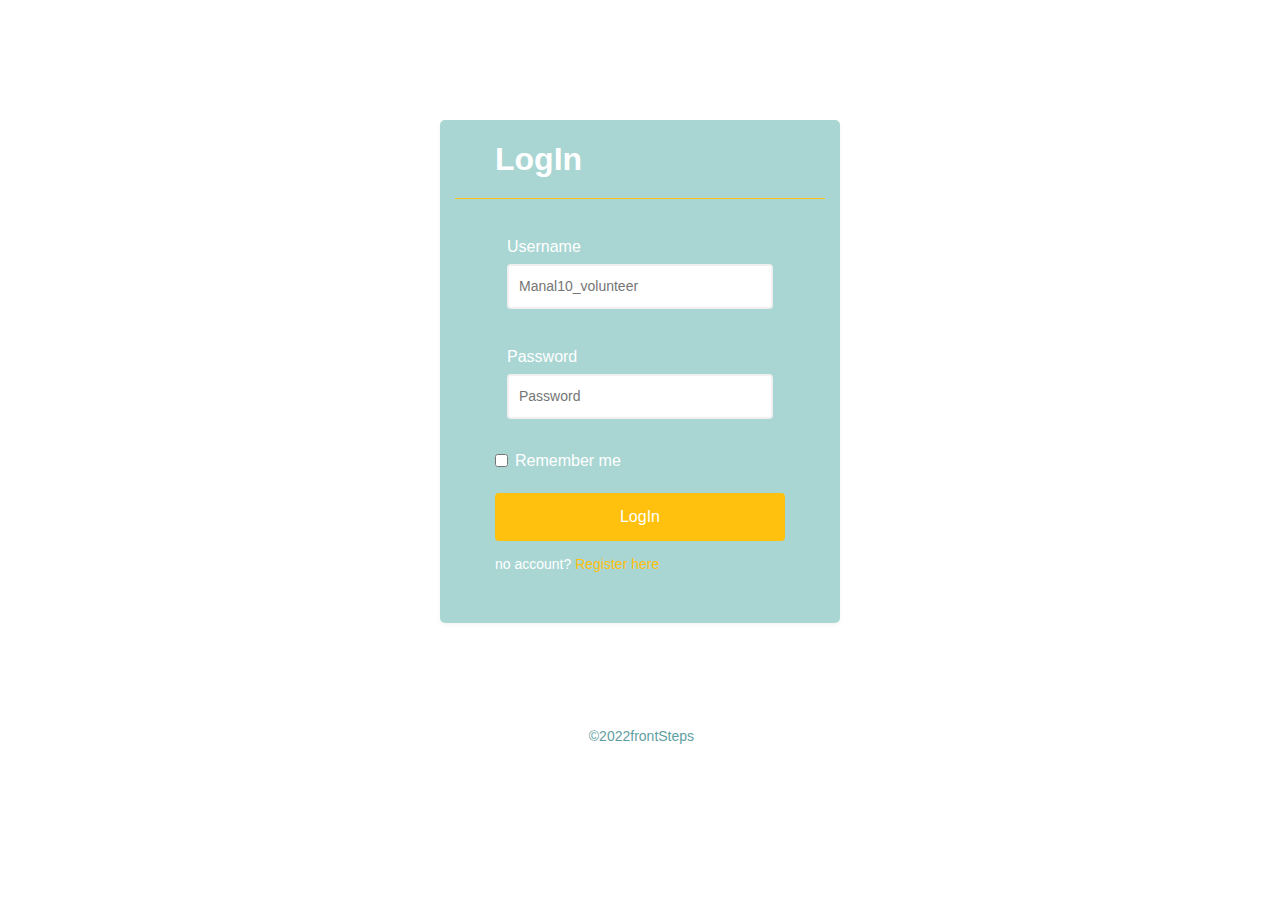
<file: logIn.html>
<!DOCTYPE html>
<html lang="en">
<head>
    <meta charset="UTF-8">
    <meta http-equiv="X-UA-Compatible" content="IE=edge">
    <meta name="viewport" content="width=device-width, initial-scale=1.0">
    <title>Log In</title>
    <link rel="stylesheet" href="https://maxcdn.bootstrapcdn.com/bootstrap/4.0.0/css/bootstrap.min.css" integrity="sha384-Gn5384xqQ1aoWXA+058RXPxPg6fy4IWvTNh0E263XmFcJlSAwiGgFAW/dAiS6JXm" crossorigin="anonymous">
    <link rel="stylesheet" href="css/style.css">
</head>
<body class="loginPage">
      <!--start form-->
      <div class="container">
        <div class="header">
            <h2>LogIn</h2>
        </div>
        <form method="POST" class="form" action="php/login.php">
            <div class="form-control">
                <label for="username">Username</label>
                <input type="text"  name='username' id="username" placeholder="Manal10_volunteer" required  />
            </div>
            <div class="form-control">
                <label for="password">Password</label>
                <input type="password" name="password" placeholder="Password" id="password_login" 
                    pattern="(?=.*\d)(?=.*[a-z])(?=.*[A-Z]).{8,}" 
                    title="Must contain at least one number and one uppercase and lowercase letter,
                     and at least 8 or more characters" required/>
            </div>
            <div class="form-check mb-2 mr-sm-2">
              <input class="form-check-input" type="checkbox" id="inlineFormCheck">
              <label class="form-check-label" for="inlineFormCheck">
                Remember me
              </label>
            </div>
            <input class="btn" type="submit"  name="logIn" value="LogIn" onclick="redirect(event)"></input>
            <p class="noAccount"> no account? <a href="signUp.html" class="registerLink"> Register here</a></p>
        </form>
        
    </div>

  
      <!--End form-->

<p class="copyright" style="margin-left: 46%; margin-top: 100px; color:cadetblue;">&copy;2022frontSteps</p>
<script src="Js/login.js"></script>
</body>
</html>
</file>
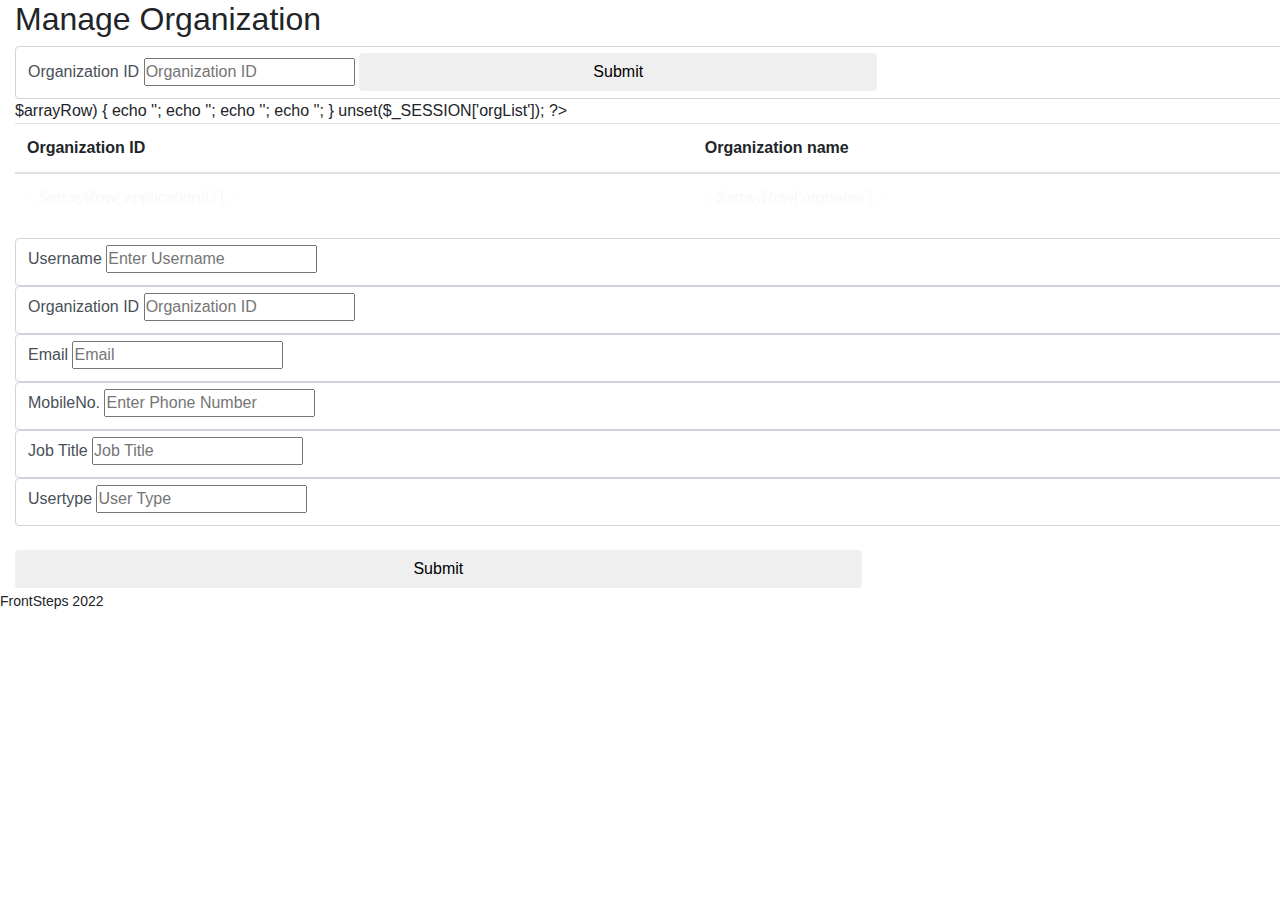
<file: manageorg.html>
<!DOCTYPE html>
<html lang="en">
<head>
    <meta charset="UTF-8">
    <meta http-equiv="X-UA-Compatible" content="IE=edge">
    <meta name="viewport" content="width=device-width, initial-scale=1.0">
    <title>Manage Organization</title>
    <link rel="stylesheet" href="https://maxcdn.bootstrapcdn.com/bootstrap/4.0.0/css/bootstrap.min.css" integrity="sha384-Gn5384xqQ1aoWXA+058RXPxPg6fy4IWvTNh0E263XmFcJlSAwiGgFAW/dAiS6JXm" crossorigin="anonymous">
    <link rel="stylesheet" href="css/style.css">
</head>


<body class="manageorgPage">
  
      <!--start form-->
      <div class="container">
        <div class="header">
            <h2>Manage Organization</h2>
			<header>
</header>
		
        <form id="form" class="form" action="manageOrgCheck.php">
		<div class="form-control">

        <label for="orgid"> Organization ID </label>
            <input type="text" name="orgid" id="orgid" placeholder="Organization ID">
            <input type="submit" value="Submit" class="btn col-5">
        </div>
		</form>

        <div>
        <table class="table" id="orgList">
        <thead>
                    <tr>
                        <th> Organization ID</th>
                        <th>Organization name</th>
                        
                    </tr>
                </thead>
                <tbody class="text-light">
				
                <?php
                    session_start();
                    if(!isset($_SESSION['orgList'])){
                        header("Location:manageOrgCheck.php");
                    }
                    foreach ($_SESSION['orgList'] as $index => $arrayRow) {
                        echo '<tr>';
                        echo '<td>'. $arrayRow['applicationID'] .'</td>';
                        echo '<td>'. $arrayRow['orgname'] .'</td>';
                        echo '</tr>';
                    }
                    unset($_SESSION['orgList']);
                ?>

                </tbody>
                </table>
				</div>


		    <form id="form" class="form" action="insertmanageorg.php">

			    <div class="form-control">
                <label for="username">Username</label>
                <input type="text"  name='username' id="username" placeholder="Enter Username"required  />
                </div>
				
			    <div class="form-control">
                <label for="orgid"> Organization ID </label>
                <input type="text" name="orgid" id="orgid" placeholder="Organization ID">
                </div>
				
			    <div class="form-control">                
				<label for="email">Email</label>
				<input type="email" name= "email" id="email" placeholder="Email" required>   
                </div>
				
			    <div class="form-control">                
				<label for="phone">MobileNo.</label>
				<input type="text" name= "phone" id="phone" placeholder="Enter Phone Number" required>   
                </div>
				
			    <div class="form-control">                
				<label for="job"> Job Title </label>
                <input type="text" name="job" id="job" placeholder="Job Title">
                </div>
				
			    <div class="form-control">				
				<label for="usertype"> Usertype </label>
                <input type="text" name="usertype" id="usertype" placeholder="User Type">
                </div>  
						
                <br>
                <input type="submit" value="Submit" class="btn col-8">
				</form>

        
    </div>
   
</div>
</div>
</main>
<footer>
    <p>FrontSteps 2022
    </p>
</footer>
</div>
</body>

</html>
</file>
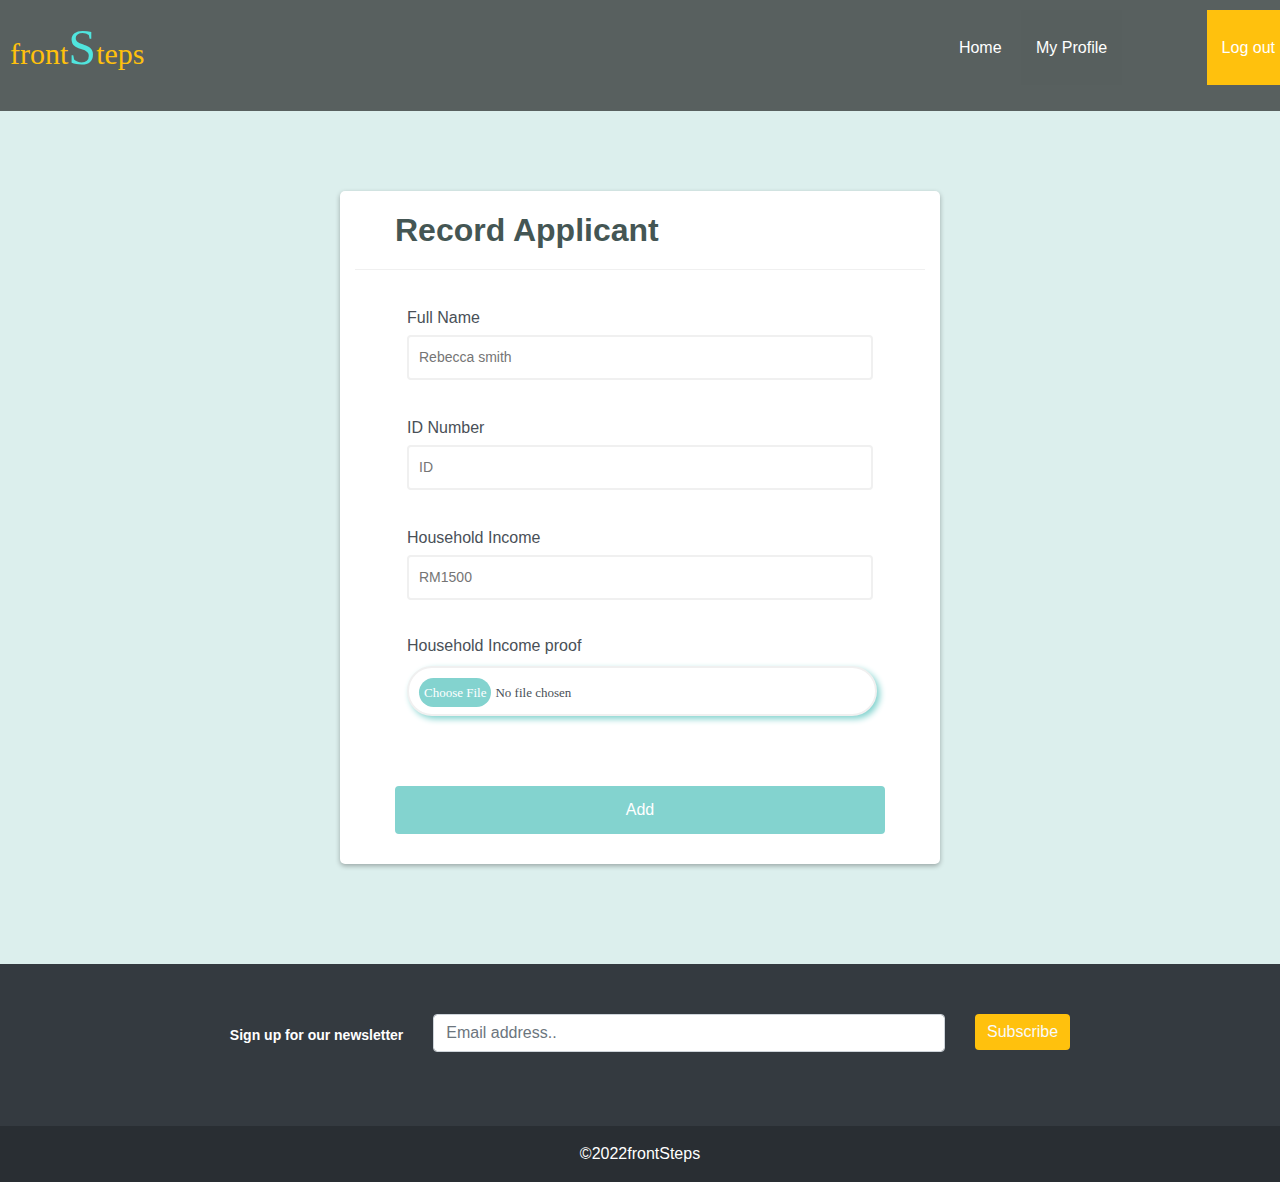
<file: recordApplicant.html>
<!DOCTYPE html>
<html lang="en">
<head>
    <meta charset="UTF-8">
    <meta http-equiv="X-UA-Compatible" content="IE=edge">
    <meta name="viewport" content="width=device-width, initial-scale=1.0">
    <title>Organization Represensitive</title>
    <link rel="stylesheet" href="https://maxcdn.bootstrapcdn.com/bootstrap/4.0.0/css/bootstrap.min.css" integrity="sha384-Gn5384xqQ1aoWXA+058RXPxPg6fy4IWvTNh0E263XmFcJlSAwiGgFAW/dAiS6JXm" crossorigin="anonymous">
    <link rel="stylesheet" href="https://cdnjs.cloudflare.com/ajax/libs/font-awesome/4.7.0/css/font-awesome.min.css">
    <link rel="stylesheet" href="https://maxcdn.bootstrapcdn.com/bootstrap/4.0.0/css/bootstrap.min.css" integrity="sha384-Gn5384xqQ1aoWXA+058RXPxPg6fy4IWvTNh0E263XmFcJlSAwiGgFAW/dAiS6JXm" crossorigin="anonymous">
    <link rel="stylesheet" href="css/style.css">
    <link rel="stylesheet" href="css/orgRep.css">
</head>
<body style="background-color: #dcefed">
    <div class="fullContainer " id="orgRepSection">
        <!--------------Start Navigation bar------------------->
        <header style="position: relative;">
            <div class="container" style="padding: 10px;">
                <div class="logo" style="color: #ffc10d; font-size: 30px; padding-top: 0; font-family: 'Monoton', cursive;">
                 <a href="orgRep.html">front<span style="color: #50e5de; font-size:50px;">S</span>teps</a>
                </div>
                <nav class="topnav">
                    <ul>
                        <li>
                            <a href="orgRep.html">Home</a>
                        </li>
                        <div class="dropdown">  
                            <button onmouseover="myProfile()" class="dropbtn">My Profile</button>  
                            <div id="myDropdown1" class="dropdown-content">  
                              <a href="recordApplicant.html">Record Applicant</a>  
                              <a href="organizeAppeal.html">Organize Appeal</a>  
                              <a href="recordContribution.html">Record Contribution</a>  
                              <a href="RecordDisbursement.html">Record Disbursement</a>  
                            </div>  
                          </div>  
                          <li>
                            <a href="index.html" style="background-color: var(--themeYellow);">Log out</a>
                        </li>
                    </ul>
                </nav>
            </div>
        </header>
 <!--------------Navigation bar------------------->
      <!--start form-->
<div class="applicantPage">
      <a href="#" name="record"></a>
      <div class="container">
        <div class="header">
            <h2 style="color: #445654;">Record Applicant</h2>
        </div>
        <form id="form" class="form" action="php/recordApplicant.php" method="POST">         
            <div class="form-control">
              <label for="Name"> Full Name</label>
                   <input type="text"  name='fullname' id="fullname" 
                   placeholder="Rebecca smith"  />
           </div>
            <div class="form-control">
                <label for="ID">ID Number</label>
                <input type="text" name="ID" 
                placeholder="ID" id="recordPassword" 
                    pattern="(?=.*\d)(?=.*[a-z])(?=.*[A-Z]).{8,}" 
                    title="Must contain at least one number
                     and one uppercase and lowercase letter,
                     and at least 8 or more characters" /> </div> 
            <div class="form-control">
              <label for="position">Household Income</label>
                   <input type="text"  name='income' 
                   id="recordPosition" placeholder="RM1500" />

           </div> 
           <div class="form-control">
               <h6>Household Income proof</h6>
               <input type="file" name="doc"  id="attachDoc"  class="col-lgo-12"/>
           </div>
            <input type="submit" name="addApplicant" value="Add" class="btn" id="recordApplicantBtn" onClick="randomString()" >
        </form>
    </div>
      <!--End form-->
</div>
<!-- start footer-->
<footer class="bg-dark text-center text-white">
<!-- Grid container -->
<div class="container ">
  <!-- Section: Form -->
  <section class="">
    <form action="">
      <!--Grid row-->
      <div class="row d-flex justify-content-center">
        <!--Grid column-->
        <div class="col-auto">
          <p class="pt-2">
            <strong>Sign up for our newsletter</strong>
          </p>
        </div>
        <!--Grid column-->

        <!--Grid column-->
        <div class="col-md-5 col-12">
          <!-- Email input -->
          <div class="form-outline form-white mb-4">
            <input type="email" id="form5Example2" class="form-control" placeholder="Email address.." />
          </div>
        </div>
        <!--Grid column-->
        <!--Grid column-->
        <div class="col-auto">
          <!-- Submit button -->
          <button type="submit" class="btn btn-outline-light mb-4">
            Subscribe
          </button>
        </div>
        <!--Grid column-->
      </div>
      <!--Grid row-->
    </form>
  </section>
  <!-- Section: Form -->
</div>
<!-- Grid container -->

<!-- Copyright -->
<div class="text-center p-3" style="background-color: rgba(0, 0, 0, 0.2);">
  &copy;2022frontSteps
</div>
<!-- Copyright -->
</footer>
<!--End footer-->

<script src="Js/orgRep.js"></script>
</body>
</html>
</file>
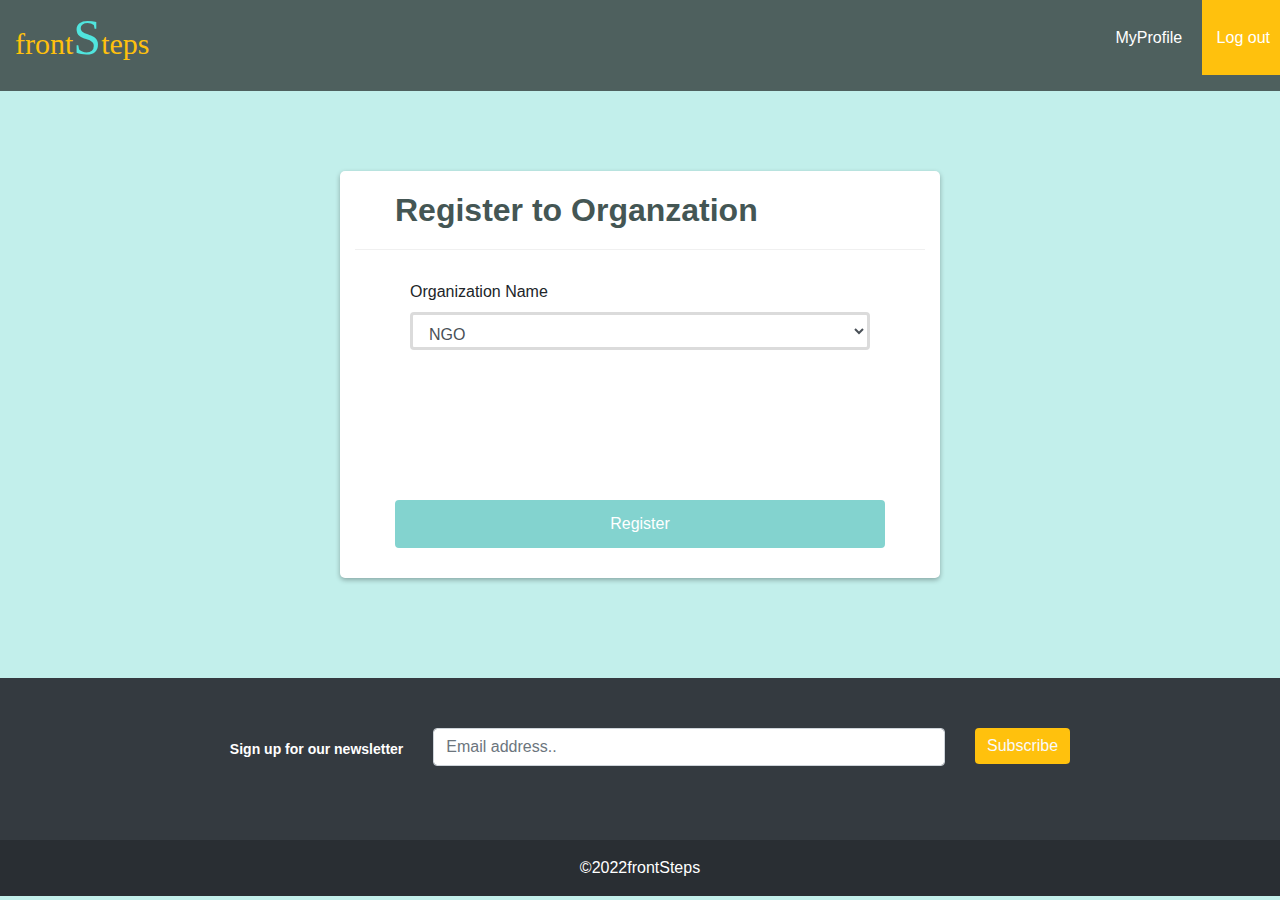
<file: selfRegister.html>
<!DOCTYPE html>
<html lang="en">
<head>
    <meta charset="UTF-8">
    <meta http-equiv="X-UA-Compatible" content="IE=edge">
    <meta name="viewport" content="width=device-width, initial-scale=1.0">
    <title>Organization Represensitive</title>
    <link rel="stylesheet" href="https://maxcdn.bootstrapcdn.com/bootstrap/4.0.0/css/bootstrap.min.css" integrity="sha384-Gn5384xqQ1aoWXA+058RXPxPg6fy4IWvTNh0E263XmFcJlSAwiGgFAW/dAiS6JXm" crossorigin="anonymous">
    <link rel="stylesheet" href="https://cdnjs.cloudflare.com/ajax/libs/font-awesome/4.7.0/css/font-awesome.min.css">
    <link rel="stylesheet" href="https://maxcdn.bootstrapcdn.com/bootstrap/4.0.0/css/bootstrap.min.css" integrity="sha384-Gn5384xqQ1aoWXA+058RXPxPg6fy4IWvTNh0E263XmFcJlSAwiGgFAW/dAiS6JXm" crossorigin="anonymous">
    <link rel="stylesheet" href="css/style.css">
    <link rel="stylesheet" href="css/orgRep.css">
</head>
<style>
    select.form-control:not([size]):not([multiple]) {
     height: calc(2.25rem + 2px); 
}

.applicantPage .form .btn{
  margin-top: 150px;
}

</style>
<body style="background-color: #c2efeb">
    <div class="fullContainer " id="orgRepSection">
        <!--------------Start Navigation bar------------------->
        <header style="position: relative;">
            <div class="container">
                <div class="logo" style="color: #ffc10d; font-size: 30px; padding-top: 0; font-family: 'Monoton', cursive;">
                 <a href="selfRegister.html">front<span style="color: #50e5de; font-size:50px;">S</span>teps</a>
                </div>
                <nav class="topnav">
                    <ul>
                        <li>
                            <a href="selfRegister.html">MyProfile</a>
                        </li> 
                          <li>
                            <a href="index.html" style="background-color: var(--themeYellow);">Log out</a>
                        </li>
                    </ul>
                </nav>
            </div>
        </header>
 <!--------------Navigation bar------------------->
      <!--start form-->
<div class="applicantPage">
      <a href="#" name="record"></a>
      <div class="container">
        <div class="header">
            <h2 style="color: #445654;">Register to Organzation </h2>
        </div>
        <form id="form" class="form" action="php/connect.php" method="POST">         
                <div class="col-lg-12">
                    <label>Organization Name</label>
                    <select style="box-shadow: none; padding-bottom: 0; border-color: rgb(219, 219, 219); border-style: solid;" id="orgs" class="form-control">
                        <option class="opt" value="Country" selected="">NGO</option>
                        <option value="Australia"> HELPAid </option>
                        <option value="Australia"> NGO </option>
                        <option value="Australia"> CharitAble </option>
                        <option value="Australia"> Donation Nation </option>
                        
                    </select>
                </div>     
            <input type="submit" name="addApplicant" value="Register" class="btn" id="registerOrg">
        </form>
    </div>
      <!--End form-->
</div>
<!-- start footer-->
<footer class="bg-dark text-center text-white">
<!-- Grid container -->
<div class="container ">
  <!-- Section: Form -->
  <section class="">
    <form action="">
      <!--Grid row-->
      <div class="row d-flex justify-content-center">
        <!--Grid column-->
        <div class="col-auto">
          <p class="pt-2">
            <strong>Sign up for our newsletter</strong>
          </p>
        </div>
        <!--Grid column-->

        <!--Grid column-->
        <div class="col-md-5 col-12">
          <!-- Email input -->
          <div class="form-outline form-white mb-4">
            <input type="email" id="form5Example2" class="form-control" placeholder="Email address.." />
          </div>
        </div>
        <!--Grid column-->
        <!--Grid column-->
        <div class="col-auto">
          <!-- Submit button -->
          <button type="submit" class="btn btn-outline-light mb-4">
            Subscribe
          </button>
        </div>
        <!--Grid column-->
      </div>
      <!--Grid row-->
    </form>
  </section>
  <!-- Section: Form -->
</div>
<!-- Grid container -->

<!-- Copyright -->
<div class="text-center p-3" style="background-color: rgba(0, 0, 0, 0.2);">
  &copy;2022frontSteps
</div>
<!-- Copyright -->
</footer>
<!--End footer-->

<script src="Js/orgRep.js"></script>
</body>
</html>
</file>
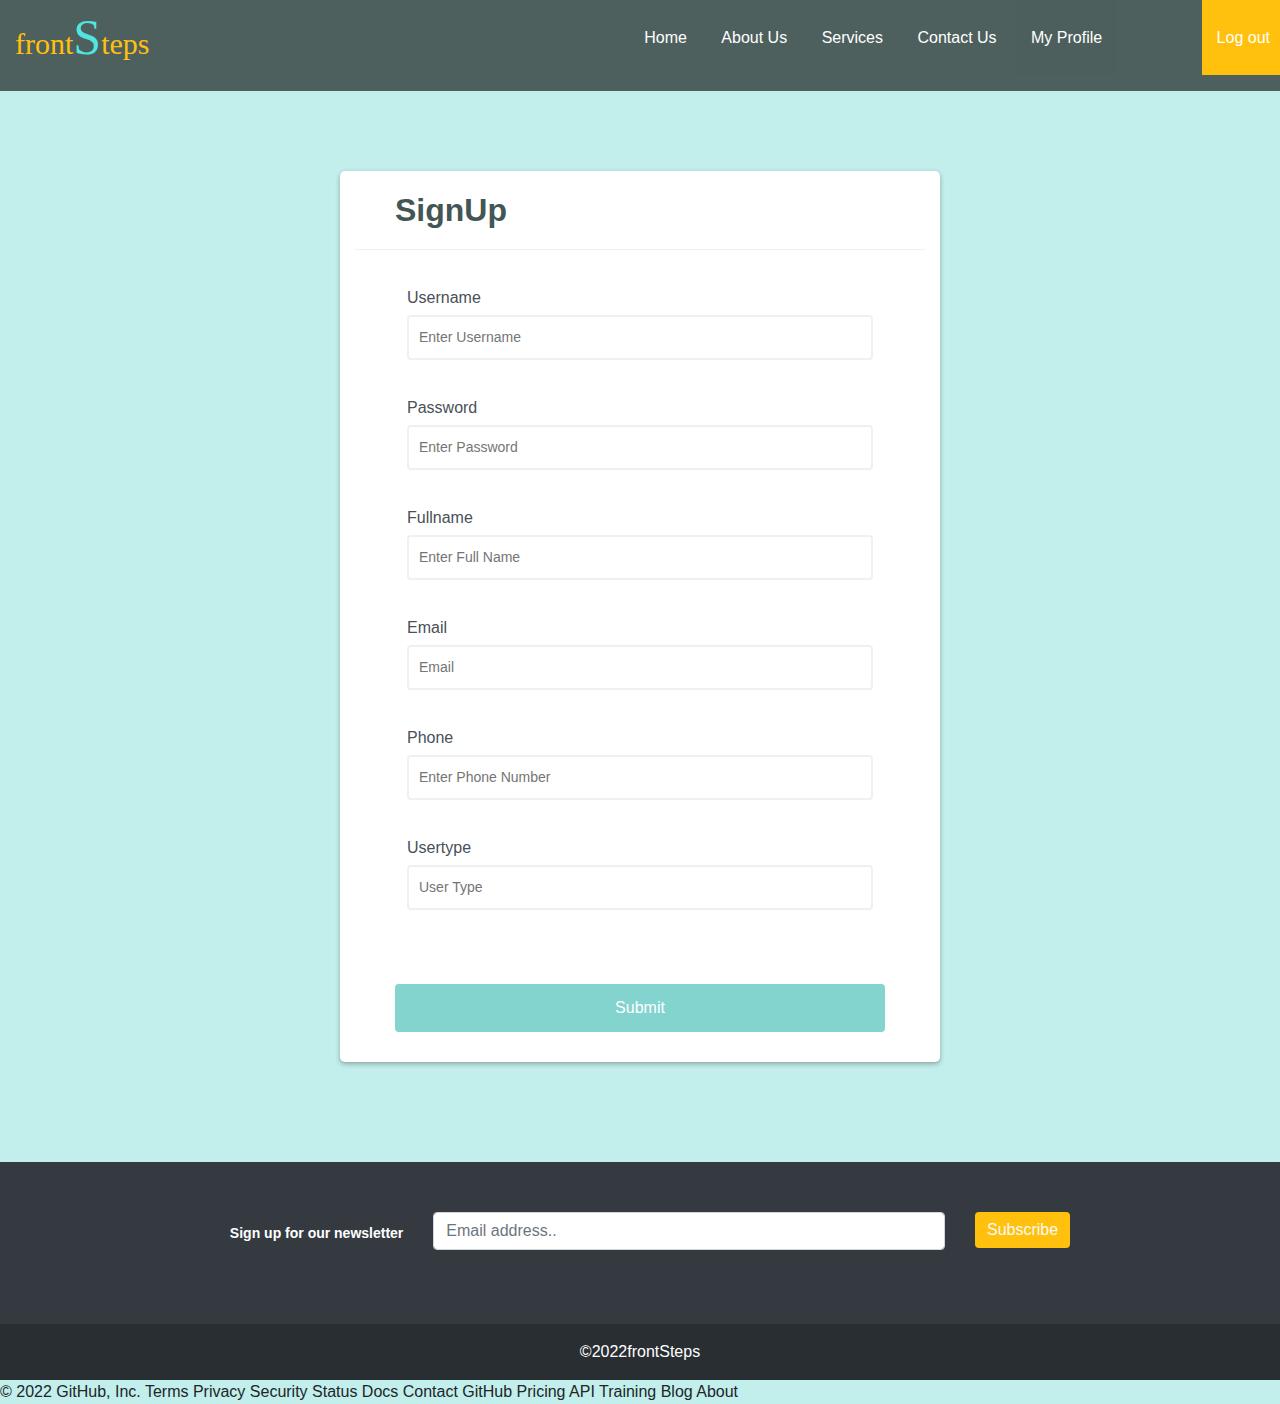
<file: signUp.html>
<!DOCTYPE html>
<html lang="en">
<head>
    <meta charset="UTF-8">
    <meta http-equiv="X-UA-Compatible" content="IE=edge">
    <meta name="viewport" content="width=device-width, initial-scale=1.0">
    <title>SignUp</title>
    <link rel="stylesheet" href="https://maxcdn.bootstrapcdn.com/bootstrap/4.0.0/css/bootstrap.min.css" integrity="sha384-Gn5384xqQ1aoWXA+058RXPxPg6fy4IWvTNh0E263XmFcJlSAwiGgFAW/dAiS6JXm" crossorigin="anonymous">
    <link rel="stylesheet" href="https://cdnjs.cloudflare.com/ajax/libs/font-awesome/4.7.0/css/font-awesome.min.css">
    <link rel="stylesheet" href="https://maxcdn.bootstrapcdn.com/bootstrap/4.0.0/css/bootstrap.min.css" integrity="sha384-Gn5384xqQ1aoWXA+058RXPxPg6fy4IWvTNh0E263XmFcJlSAwiGgFAW/dAiS6JXm" crossorigin="anonymous">
    <link rel="stylesheet" href="css/style.css">
    <link rel="stylesheet" href="css/orgRep.css">
</head>
<body style="background-color: #c2efeb">
    <div class="fullContainer " id="orgRepSection">
        <!--------------Start Navigation bar------------------->
        <header style="position: relative;">
            <div class="container">
                <div class="logo" style="color: #ffc10d; font-size: 30px; padding-top: 0; font-family: 'Monoton', cursive;">
                 <a href="orgRep.html">front<span style="color: #50e5de; font-size:50px;">S</span>teps</a>
                </div>
                <nav class="topnav">
                    <ul>
                        <li>
                            <a href="orgRep.html">Home</a>
                        </li>
                        <li>
                            <a href="#aboutSection">About Us</a>
                        </li>
                        <li>
                            <a href="#servicesSection">Services</a>
                        </li>
                        <li>
                            <a href="#contactSection">Contact Us</a>
                        </li>
                        <div class="dropdown">  
                            <button onmouseover="myProfile()" class="dropbtn">My Profile</button>  
                            <div id="myDropdown1" class="dropdown-content">  
                              <a href="recordApplicant.html">Record Applicant</a>  
                              <a href="organizeAppeal.html">Organize Appeal</a>  
                              <a href="recordContribution.html">Record Contribution</a>  
                              <a href="RecordDisbursement.html">Record Disbursement</a>  
                            </div>  
                          </div>  
                          <li>
                            <a href="index.html" style="background-color: var(--themeYellow);">Log out</a>
                        </li>
                    </ul>
                </nav>
            </div>
        </header>
 <!--------------Navigation bar------------------->
 
 
 
 

 
 <div class="applicantPage">
      <a href="#" name="record"></a>
      <div class="container">
        <div class="header">
            <h2 style="color: #445654;">SignUp</h2>
        </div>


		  <form id="form" class="form" action="signupUser.php" method="post">
			
			<div class="form-control">
            <label for="username">Username</label>
            <input type="text"  name='username' id="username" placeholder="Enter Username"required >
            </div>
           

            <div class="form-control">
            <label for="password">Password</label>
			<input type="password" name= "password" id="password" placeholder="Enter Password" required>   
			</div>  


            <div class="form-control">
            <label for="fullname">Fullname</label>
            <input type="text" name= "fullname" id="fullname" placeholder="Enter Full Name" required>   
			</div>  

            <div class="form-control">
            <label for="email">Email</label>
            <input type="email" name= "email" id="email" placeholder="Email" required>   
			</div>  

            <div class="form-control">
            <label for="phone">Phone</label>
            <input type="text" name= "phone" id="phone" placeholder="Enter Phone Number" required>  
			</div>
			<div class="form-control">

			<label for="usertype"> Usertype </label>
            <input type="text" name="usertype" id="usertype" placeholder="User Type">			
			</div>  
			<br>
			<input type="submit" class="btn " placeholder="Enter Comments (If Any)">
        
        
    </form>

        
    </div>
      <!--End form-->
	  
	  
	  
	  
	  
	  
	  
	  
</div>
<!-- start footer-->
<footer class="bg-dark text-center text-white">
<!-- Grid container -->
<div class="container ">
  <!-- Section: Form -->
  <section class="">
    <form action="">
      <!--Grid row-->
      <div class="row d-flex justify-content-center">
        <!--Grid column-->
        <div class="col-auto">
          <p class="pt-2">
            <strong>Sign up for our newsletter</strong>
          </p>
        </div>
        <!--Grid column-->

        <!--Grid column-->
        <div class="col-md-5 col-12">
          <!-- Email input -->
          <div class="form-outline form-white mb-4">
            <input type="email" id="form5Example2" class="form-control" placeholder="Email address.." />
          </div>
        </div>
        <!--Grid column-->
        <!--Grid column-->
        <div class="col-auto">
          <!-- Submit button -->
          <button type="submit" class="btn btn-outline-light mb-4">
            Subscribe
          </button>
        </div>
        <!--Grid column-->
      </div>
      <!--Grid row-->
    </form>
  </section>
  <!-- Section: Form -->
</div>
<!-- Grid container -->

<!-- Copyright -->
<div class="text-center p-3" style="background-color: rgba(0, 0, 0, 0.2);">
  &copy;2022frontSteps
</div>
<!-- Copyright -->
</footer>
<!--End footer-->

<script src="Js/orgRep.js"></script>
</body>
</html>
© 2022 GitHub, Inc.
Terms
Privacy
Security
Status
Docs
Contact GitHub
Pricing
API
Training
Blog
About
</file>
<file: css/style.css>
/*--------------- common style---------*/
@import url('https://fonts.googleapis.com/css2?family=Roboto:ital,wght@1,300;1,400;1,500;1,700;1,900&display=swap');

:root{
    --themeYellow:#ffc10d;
    --white:white;
}
button , body{
    font-family: "poppins" , sans-serif;
}
p{
    font-size: 14px;
    line-height: 26px;
}
*{
    margin: 0;
    padding: 0;
    box-sizing: border-box;
}

.fullContainer{
    width: 100%;
}
.container{
    width: 1300px;
    margin: auto;
}
/* ----------End common style-----------*/

/*-------------------Start Home style ------------------*/
@media (min-width: 1200px){
.container{
    max-width: 1300px;
}
}
header{
    width: 100%;
    background-color: rgba(0.0, 0.0, 0.0, 0.6);
    position: fixed;
    z-index: 2;
}
header .container{
    display: flex;
    justify-content: space-between;
}
header .container .logo{
    padding: 15px 0;
    height: 75px;
}
header .container .logo img{
    height: 100%;
}
header nav ul{
    list-style-type: none;
    text-decoration: none;
}
header nav ul li{
    display: inline-block;
}
header nav ul li a {
    display: inline-block;
    height: 75px;
    line-height: 75px;
    padding: 0px 15px;
    text-decoration: none;
    font-size: 16px;
    color: #fff;
    transition: 0.3s;
    font-family:'Ubuntu',sans-serif;
}
header nav ul li a:hover{
    background-color: var(--themeYellow);
    text-decoration: none;
    color: whitesmoke;
}
.logo a{
    text-decoration: none;
    color: var(--themeYellow); 
    font-size: 30px; 
    padding-top: 0; 
    font-family: 'Monoton', cursive;
}
.logo .a span{
    color: #a9d6d3; 
    font-size:50px;
}
.banner{
    min-height: 100vh;
    width: 100%;
    background-image: url(../images/wallpaper.jpg);
    background-repeat: no-repeat;
    background-attachment: fixed;
    background-size: cover;
    
}
.banner h1{
    margin-top: 230px;
    display: inline-block;
    font-size: 3.5rem;
    color: #fff;
    text-shadow: 0 0 2px #000;
    width: 50%;
    line-height: 4.2rem;
    font-weight: 100;
}
.banner h1 span{
    background-color: var(--themeYellow);
    display: inline-block;
    line-height: 3.5rem;
    padding: 0 15px;
    font-weight: 600;
    border-radius: 5px;
}
.banner p{
    color: #fff;
    width: 50%;
    text-shadow: 0 0 2px #000;
    margin-top: 10px;
}
.banner button{
    background-color:var(--themeYellow);
    border: 0;
    outline: none;
    color: white;
    padding: 10px 15px;
    margin-top: 20px;
    font-size: 18px;
    border-radius: 3px;
    font-weight: 600;
}
/*-------------------End Home style ------------------*/

/*------------------ about us section-----------------*/
.sectionTitle{ /*line decoration about us*/ 
    width: 300px;
    border-bottom: 3px solid var(--themeYellow);
    text-align:center;
    font-size: 2rem;
    font-weight: 200;
    margin: 0 auto 0;
    position: relative;
    padding: 10px 0;
    text-transform: uppercase;
}

.sectionTitle::after{ /*small diamond*/
    display:inline-block;
    content: "";
    height: 15px;
    width: 15px;
    background-color: var(--themeYellow);
    position: absolute;
    left: calc(50% - 10px);
    top: calc(75% - 7px);
    transform: rotate(45deg) translate(50% , 50%);
    border: 3px solid #fff;
}

section{
    padding: 50px 0;
    position: relative;
    margin-top: 100px;
}
.sectionTitle p{
    margin-bottom: 0%;
}
/*---------------------------start about us section -----------*/
.about{
    background: url(/images/aboutUs.png) no-repeat;
    background-size: 55%;
    background-color: #fdfdfd;
    overflow: hidden;
    padding: 100px 0;
}
.inner-section{
    width: 55%;
    float: right;
    background-color: #fdfdfd;
    padding: 100px;
    box-shadow: 10px 10px 8px rgba(0, 0, 0, 0.3);
}
.inner-section h1{
    margin-bottom: 30px;
    font-size: 30px;
    font-weight: 900px;
}
.text{
    font-size: 13px;
    color: #545454;
    line-height: 30px;
    text-align: justify;
    margin-bottom: 40px;
}
.skills button{
    font-size: 22px;
    text-align: center;
    letter-spacing:2px;
    border: none;
    border-radius: 20px;
    padding: 8px;
    width: 200px;
    background-color:#ffc10d;
    color: white;
    cursor: pointer;
}
.skills button:hover{
    transition: 1s;
    background-color: #ecf5f5;
    color: #a9d6d3;
}
.about{
    margin-top: 0%;
}
@media screen and (max-width:1200px){
    .inner-section{
        padding: 80px;
    }
}
@media screen and (max-width:1000px){
    .about{
        background-size: 100%;
        padding: 100px 40px;
    }
    .inner-section{
        width:100%;
    }
}
@media sreen and(max-width:600px){
    .about{
        padding: 0;
    }
    .inner-section{
        padding: 60px;
    }
    .skills button{
        font-size: 19px;
        padding: 5px;
        width: 160px;
    }
}
/*-----------------------------------End about us section---------------*/
/*------------------ End about us section-----------------*/
/*---------start services section---------------*/
    #servicesSection  .cards{
        display: flex;
        flex-wrap: wrap;
        justify-content: space-between;
        margin-top: 50px;
        position: relative;
        height: 245px;

    }
    #servicesSection  .cards > div {
        width: 350px;;
        background-color: #a9d6d3;
        padding: 35px;
        color: white;
        text-align: center;
        border-radius: 5px;
        height: 215px;
        border: 1px solid white;
        transition: 0.4s;
    }
    #servicesSection  .cards > div .title{
        font-size: 18px;
        font-weight: 600;
        text-transform: uppercase;
    }
    #servicesSection  .cards > div .p{
        font-size: 14px;
        margin-top: 15px;
    }
    #servicesSection  .cards > div button{
        border: 1px solid var(--themeYellow);
        color: var(--themeYellow);
        background-color: whitesmoke;
        outline: none;
        padding: 12px 20px;
        margin-top: 40px;
        font-size: 15px;
        font-weight: bold;
        border-radius: 3px;
        cursor: pointer;
        transition: 0.3s;
    }
    #servicesSection  .cards > div:hover button {
        background-color: var(--themeYellow);
        color: #fff;
    }
    #servicesSection  .cards > div:hover{
        width: 400px;
        margin-top: -20px;
        border-color: var(--themeYellow);
        height: auto;

    }


/*---------end services section---------------*/
  /*----------------------------start contact form--------------------------*/
.contact-form{
    background:#a9d6d3;
    margin-top: 10%;
    margin-bottom: 5%;
    width: 70%;
}
.contact-form .form-control{
    border-radius:1rem;
}
.contact-image{
    text-align: center;
}
.contact-image img{
    border-radius: 6rem;
    width: 11%;
    margin-top: -3%;
}
.contact-form form{
    padding: 14%;
}
.contact-form form .row{
    margin-bottom: -7%;
}
.contact-form h3{
    margin-bottom: 8%;
    margin-top: -10%;
    text-align: center;
    color: whitesmoke;
}
.contact-form .btnContact {
    width: 50%;
    border: none;
    border-radius: 1rem;
    padding: 1.5%;
    background: #f99243;
    font-weight: 600;
    color: #fff;
    cursor: pointer;
}
.btnContactSubmit
{
    width: 50%;
    border-radius: 1rem;
    padding: 1.5%;
    color: #fff;
    border: none;
    cursor: pointer;
}
/*----------------------------------End contact Form------------------*/
 /*-------------------------------------------Login------------------------------------*/
.loginPage{
    background-color: white;

}
.loginPage label{
    color: white;
}

.loginPage .container{
	background-color: #a9d6d3;
	border-radius: 5px;
	box-shadow: 0 2px 5px whitesmoke;
	overflow: hidden;
	width: 400px;
    max-width: 100%;
    margin-top: 120px;
}

.loginPage .header {
	border-bottom: 1px solid var(--themeYellow);
	padding: 20px 40px;
}

.loginPage .header h2 {
    margin: 0;
    font-weight: bold;
    color: white;
}

.loginPage .form {
	padding: 30px 40px;	
}

.loginPage .form-control {
	margin-bottom: 10px;
	padding-bottom: 20px;
    position: relative;
    border: none;
    background-color: #a9d6d3;
}

.loginPage .form-control label {
	display: inline-block;
	margin-bottom: 5px;
}
/*--------------input-------------*/
.loginPage .form-control input {
	border: 2px solid #f0f0f0;
	border-radius: 4px;
	display: block;
	font-family: inherit;
	font-size: 14px;
	padding: 10px;
	width: 100%;
}



/* submit button */

.loginPage .form .btn {
	background-color: var(--themeYellow);
	border: 2px solid var(--themeYellow);
	border-radius: 4px;
	color: #fff;
	display: block;
	font-family: inherit;
	font-size: 16px;
	padding: 10px;
	margin-top: 20px;
	width: 100%;
}
.loginPage .form .btn:hover{
    color: var(--themeYellow);
    background-color: white;
    border-color: white;
}
.registerLink{
    color: var(--themeYellow);
   
}
.registerLink:hover{
    color: var(--themeYellow);
}
.noAccount{
    margin-top: 10px;
    color: white;
}


/*----------------------------------------------end login--------------------------------*/
/*-------------------------------------------Signup------------------------------------*/
.signupPage{
    background-color: white;

}
.signupPage label{
    color: white;
}

.signupPage .container{
	background-color: #a9d6d3;
	border-radius: 5px;
	box-shadow: 0 2px 5px whitesmoke;
	overflow: hidden;
	width: 400px;
    max-width: 100%;
    margin-top: 120px;
}

.signupPage .header {
	border-bottom: 1px solid var(--themeYellow);
	padding: 20px 40px;
}

.signupPage .header h2 {
    margin: 0;
    font-weight: bold;
    color: white;
}

.signupPage .form {
	padding: 30px 40px;	
}

.signupPage .form-control {
	margin-bottom: 10px;
	padding-bottom: 20px;
    position: relative;
    border: none;
    background-color: #a9d6d3;
}

.signupPage .form-control label {
	display: inline-block;
	margin-bottom: 5px;
}
/*--------------input-------------*/
.signupPage .form-control input {
	border: 2px solid #f0f0f0;
	border-radius: 4px;
	display: block;
	font-family: inherit;
	font-size: 14px;
	padding: 10px;
	width: 100%;
}



/* submit button */

.signupPage .form .btn {
	background-color: var(--themeYellow);
	border: 2px solid var(--themeYellow);
	border-radius: 4px;
	color: #fff;
	display: block;
	font-family: inherit;
	font-size: 16px;
	padding: 10px;
	margin-top: 20px;
	width: 100%;
}
.signupPage .form .btn:hover{
    color: var(--themeYellow);
    background-color: white;
    border-color: white;
}
.registerLink{
    color: var(--themeYellow);
   
}
.registerLink:hover{
    color: var(--themeYellow);
}
.noAccount{
    margin-top: 10px;
    color: white;
}


/*----------------------------------------------end signup--------------------------------*/
</file>
<file: css/orgRep.css>
.banner{
  min-height: 100vh;
  width: 100%;
  background-image: url(../images/wallpaper.jpg);
  background-repeat: no-repeat;
  background-attachment: fixed;
  background-size: cover;
  
}
.banner h1{
  margin-top: 230px;
  display: inline-block;
  font-size: 3.5rem;
  color: #fff;
  text-shadow: 0 0 2px #000;
  width: 50%;
  line-height: 4.2rem;
  font-weight: 100;
}
.banner h1 span{
  background-color: var(--themeYellow);
  display: inline-block;
  line-height: 3.5rem;
  padding: 0 15px;
  font-weight: 600;
  border-radius: 5px;
}
.banner p{
  color: #fff;
  width: 50%;
  text-shadow: 0 0 2px #000;
  margin-top: 10px;
}
.banner button{
  background-color:var(--themeYellow);
  border: 0;
  outline: none;
  color: white;
  padding: 10px 15px;
  margin-top: 20px;
  font-size: 18px;
  border-radius: 3px;
  font-weight: 500;
  font-family: 'Ubuntu', sans-serif;
}

.dropbtn {  
  background-color:#666666;
  border: none;
  display: inline-block;
  height: 75px;
  line-height: 75px;
  padding: 0px 15px;
  text-decoration: none;
  font-size: 16px;
  color: #fff;
  transition: 0.3s; 
  
}  
  
.dropbtn:hover {  
  border: none;
  background-color: var(--themeYellow);
  text-decoration: none;
  color: whitesmoke;

}   
.dropdown {  
  position: relative;  
  display: inline-block;  
  list-style-type: none;
  text-decoration: none;
}  
  
.dropdown-content {  
  display: none;  
  position: absolute;  
  background-color: white;  
  min-width: 123px;  
  overflow: auto;    
}  
  
.dropdown-content a {  
  color: black;  
  padding: 12px 16px;  
  text-decoration: none;  
  display: block;  
  font-family: 'Ubuntu',sans-serif;
}  
  
.dropdown a:hover {  
   background-color: #ddd;  
 }  
  
.show {  
  display: block;  
} 
button.dropbtn{
  background-color: rgba(0.0, 0.0, 0.0, 0.009);
  font-size: 16px;
  padding: 0 15px;
  border-radius: 0;
  margin-right: 80px;
} 
/*------------------------------------------record applicant ------------*/
 .applicantPage .header {
	border-bottom: 1px solid #f0f0f0;
	padding: 20px 40px;
}
 .applicantPage .header h2 {
    margin: 0;
    font-weight: bold;
}

 .applicantPage .form {
	padding: 30px 40px;	
}

.applicantPage .form-control{
	margin-bottom: 10px;
	padding-bottom: 20px;
    position: relative;
    border: none;
}

.applicantPage .form-control label{
	display: inline-block;
	margin-bottom: 5px;
}
/*--------------input-------------*/
.applicantPage .form-control input {
	border: 2px solid #f0f0f0;
	border-radius: 4px;
	display: block;
	font-family: inherit;
	font-size: 14px;
	padding: 10px;
	width: 100%;
}


/* submit button */

.applicantPage .form .btn {
	background-color: #83d3cf;
	border: 2px solid #83d3cf;
	border-radius: 4px;
	color: #fff;
	display: block;
	font-family: inherit;
	font-size: 16px;
	padding: 10px;
	margin-top: 20px;
	width: 100%;
}
.applicantPage .container {
	background-color: #fff;
	border-radius: 5px;
	box-shadow: 0 2px 5px rgba(0, 0, 0, 0.3);
	width: 600px;
  max-width: 100%;
  margin-top: 80px;
}
#attachDoc{
   
  font-size: 13px;
  font-family: cursive;
  background: white;
  border-radius: 50px;
  box-shadow: 3px 3px 6px #83d3cf;
  width: 470px;
  height:50px;
  outline: none;
  margin-top: 10px ;
  margin-bottom: 30px;
}
#attachDoc::-webkit-file-upload-button{
  color: white;
  background:  #83d3cf;
  padding: 5px;
  border: none;
  border-radius: 50px;
  outline: none;
}
.btn-outline-light{
background-color:#ffc10d;
border:none
}
.btn-outline-light:hover{
  background-color:#83d3cf;
  color: white;
  border: none;
  }
</file>
